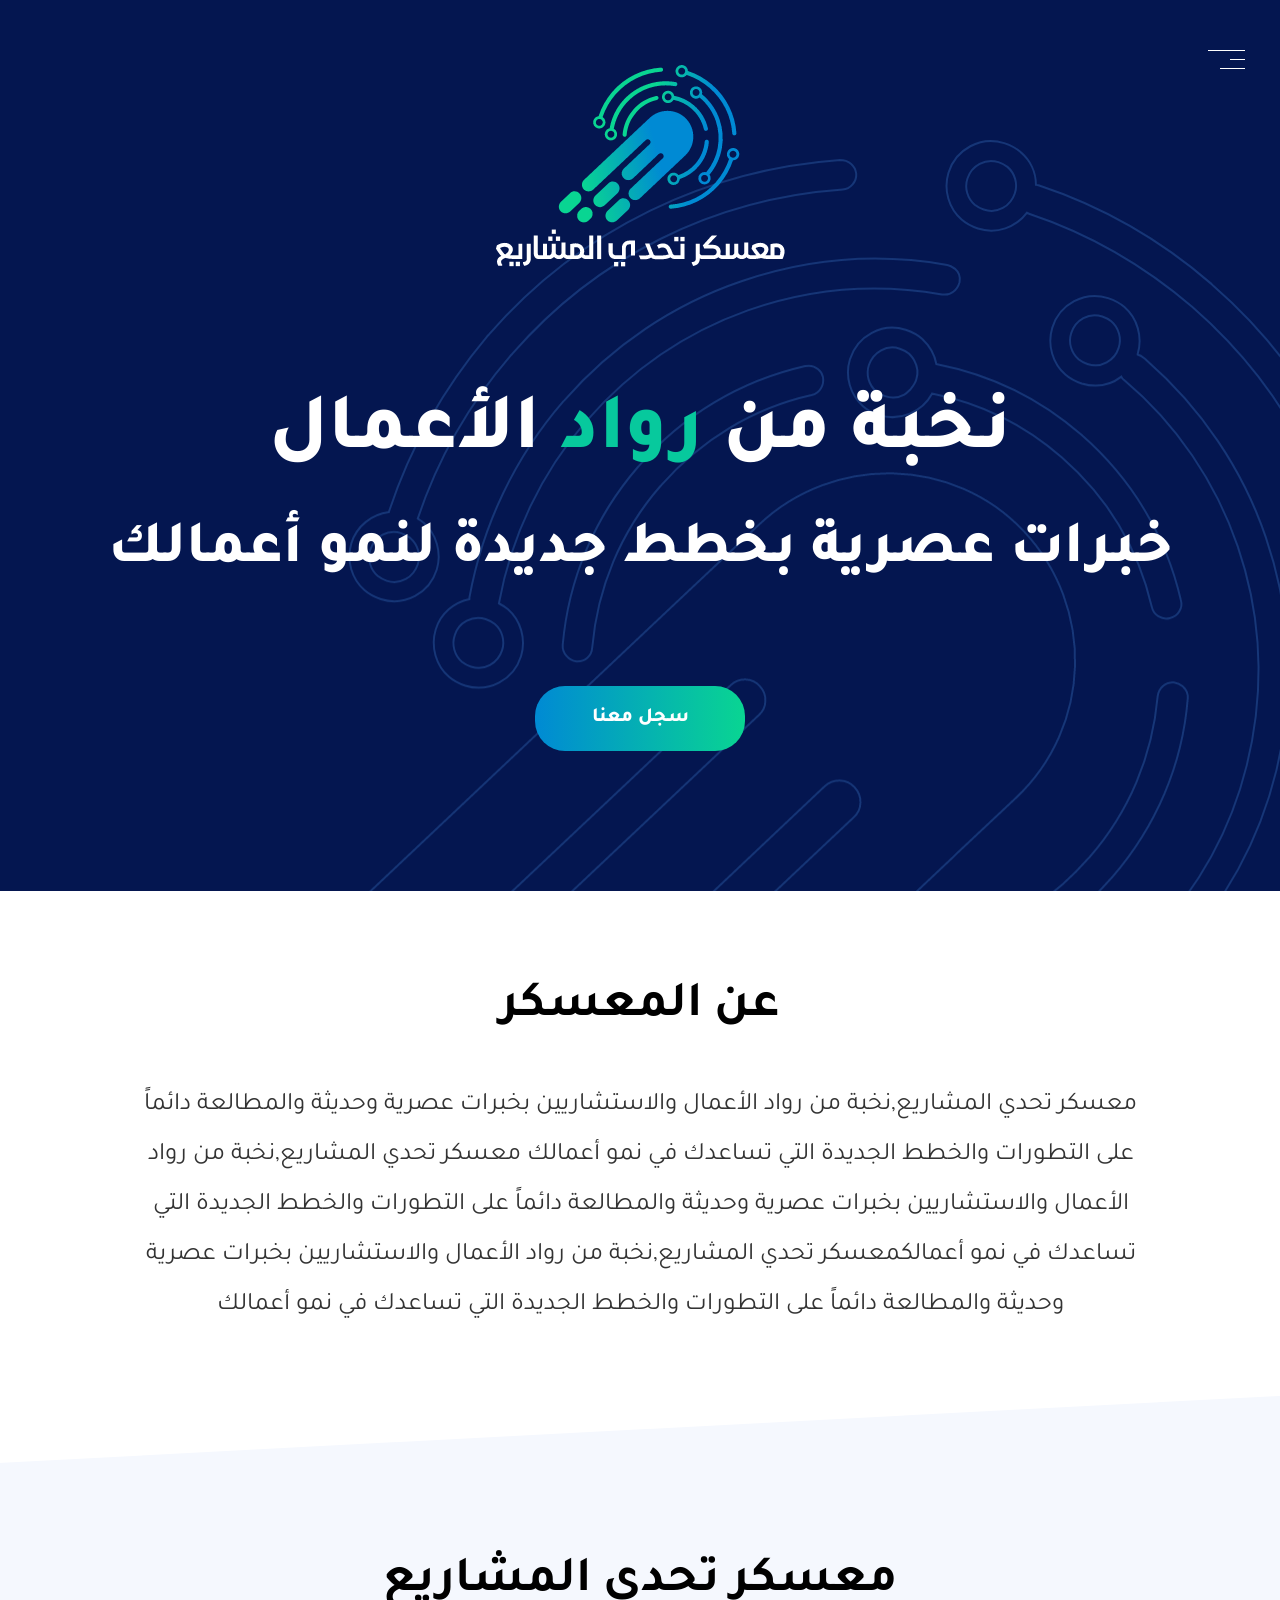
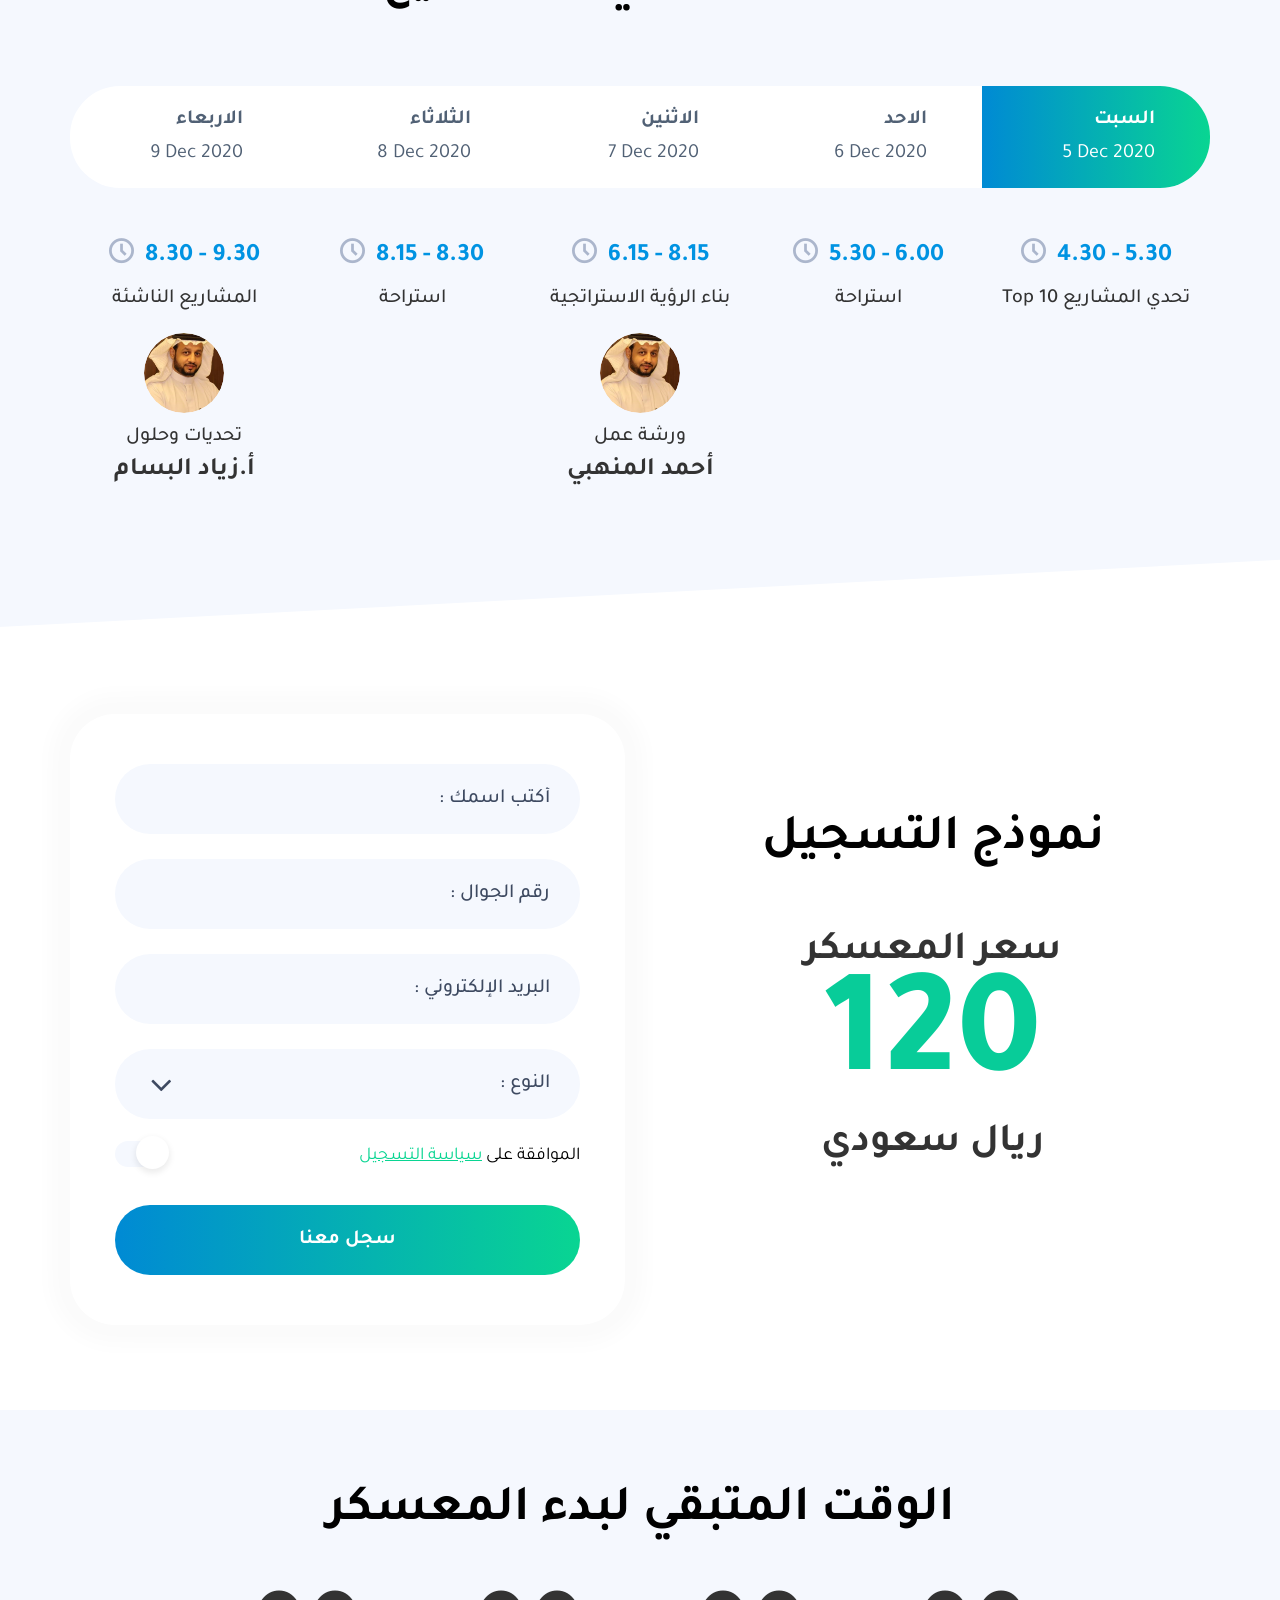
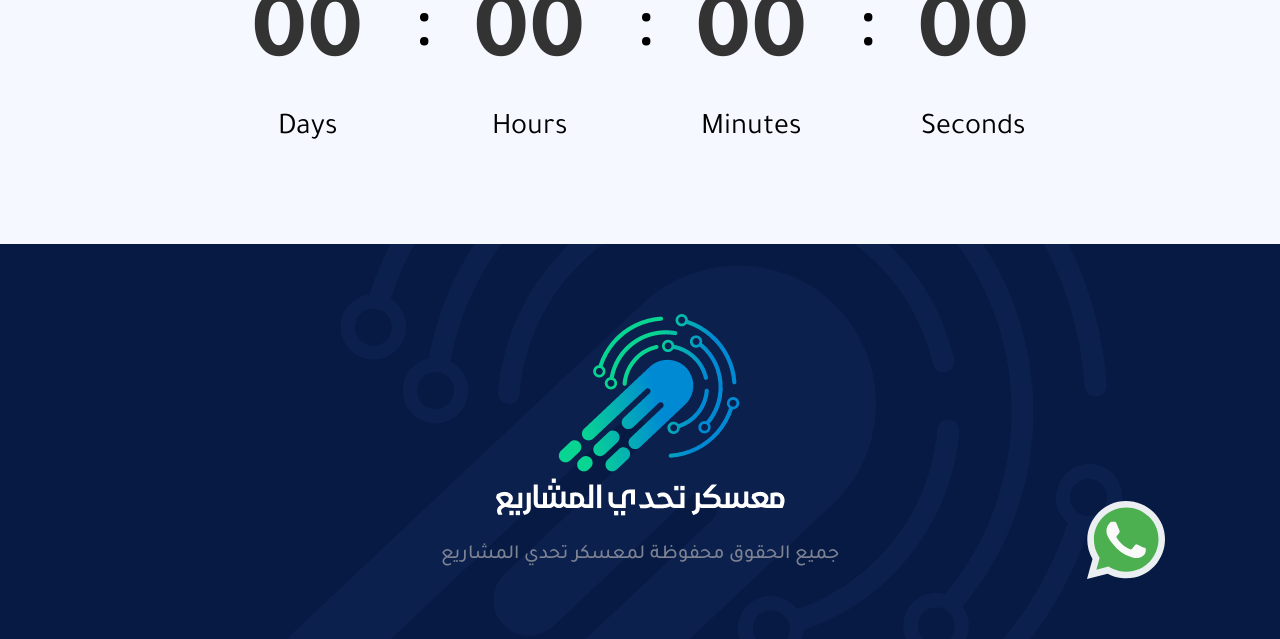
<file: index.html>
<!DOCTYPE html>
<html>
<head>
    
   <meta charset="UTF-8" />
    <!-- IE Compatibility Meta -->
   <meta http-equiv="X-UA-Compatible" content="IE=edge">
    <!-- First Mobile Meta  -->
   <meta name="viewport" content="width=device-width, initial-scale=1">
    
    <title></title>
    
    <link href="css/flaticon.css" rel='stylesheet' type='text/css'>
    
    <link href="css/font.css" rel='stylesheet' type='text/css'>

	<link rel="stylesheet" href="css/animate.css" />
    <link rel="stylesheet" href="css/bootstrap.css" />
    <link rel="stylesheet" href="css/bootstrap-rtl.css" />
    <link rel="stylesheet" href="css/font-awesome.min.css" />
    <link rel="stylesheet" href="css/style.css" />
    <link rel="stylesheet" href="css/responisve.css" />
        
          
   <!--[if lt IE 9]>
       <script src="js/html5shiv.min.js"></script>
       <script src="js/respond.min.js"></script>
   <![endif]-->
  
    
</head>
<body>

    <div class="splash">
    	<img src="images/logoBlack.png" />
    </div>
    
	<div class="menuMobile">
		
		<div class="BgClose"></div>
		<div class="menuContent">
			<div class="headMenu">
				<a href="#" data-scroll-nav="1" class="logoMenu"><img src="images/logoWhite.png" alt="" /></a>
				<i class="fa fa-close closeX"></i>
			</div>
			<ul class="menuRes">
				<li><a href="#" data-scroll-nav="1"><i class="flaticon-house"></i>الرئيسية</a></li>
				<li><a href="#" data-scroll-nav="2"><i class="flaticon-teamwork"></i>نبذة عنا</a></li>
				<li><a href="#" data-scroll-nav="3"><i class="flaticon-pencil"></i>التسجيل</a></li>
				<li><a href="profile.html"><i class="flaticon-settings"></i>حسابي</a></li>
				<li><a data-toggle="modal" data-target="#modalShare"><i class="flaticon-share"></i>شارك المعسكر</a></li>
			</ul>
			<div class="menuFooter">
				<a href="#"><img src="images/whatsapp.png" /></a>
			</div>
		</div>
	</div>
    
    <div class="header clearfix">
    	<span class="openMenu"><i></i></span>
    </div>
    
    <div class="transformPage">
	   
	    <div class="slide" data-scroll-index="1">
	    	<div class="bg"></div>
	    	<div class="container">
	    		<a href="#" class="logo"><img src="images/logoWhite.png" alt="" /></a>
	    		<h2 class="title wow fadeInDown">نخبة من <span>رواد</span> الأعمال</h2>
	    		<div class="desc wow fadeInUp">خبرات عصرية بخطط جديدة لنمو أعمالك</div>
	    		<a href="#" class="btnSing" data-scroll-nav="3">سجل معنا</a>
	    	</div>
	    </div>
	    
	    <div class="aboutUs" data-scroll-index="2">
	    	<div class="container">
	    		<h2 class="titleStyle">عن المعسكر</h2>
	    		<div class="desc wow rubberBand">
	    			معسكر تحدي المشاريع,نخبة من رواد الأعمال والاستشاريين بخبرات عصرية وحديثة والمطالعة دائماً على التطورات والخطط الجديدة التي تساعدك في نمو أعمالك معسكر تحدي المشاريع,نخبة من رواد الأعمال والاستشاريين بخبرات عصرية وحديثة والمطالعة دائماً على التطورات والخطط الجديدة التي تساعدك في نمو أعمالكمعسكر تحدي المشاريع,نخبة من رواد الأعمال والاستشاريين بخبرات عصرية وحديثة والمطالعة دائماً على التطورات والخطط الجديدة التي تساعدك في نمو أعمالك
	    		</div>
	    	</div>
	    </div>
	    
	    <div class="projects">
	    	<div class="container">
	    		<h2 class="titleStyle">معسكر تحدي المشاريع</h2>
	    		
	    		<ul class="tabsbtns wow swing clearfix" id="tabsProjects">
	    			<li id="tab1" class="active">
	    				<span>السبت</span>
	    				5 Dec 2020
	    			</li>
	    			<li id="tab2">
	    				<span>الاحد</span>
	    				6 Dec 2020
	    			</li>
	    			<li id="tab3">
	    				<span>الاثنين</span>
	    				7 Dec 2020
	    			</li>
	    			<li id="tab4">
	    				<span>الثلاثاء</span>
	    				8 Dec 2020
	    			</li>
	    			<li id="tab5">
	    				<span>الاربعاء</span>
	    				9 Dec 2020
	    			</li>
	    		</ul>
	    		
	    		<div class="tabsProjects">
	    			<div class="tab tab1">
	    				<div class="clearfix">
	    					<div class="timeContent">
	    						<span class="time"><i class="flaticon-clock"></i> 4.30 - 5.30</span>
	    						<div class="desc">تحدي المشاريع Top 10</div>
	    					</div>
	    					<div class="timeContent">
	    						<span class="time"><i class="flaticon-clock"></i> 5.30 - 6.00</span>
	    						<div class="desc">استراحة</div>
	    					</div>
	    					<div class="timeContent">
	    						<span class="time"><i class="flaticon-clock"></i> 6.15 - 8.15</span>
	    						<div class="desc">بناء الرؤية الاستراتجية</div>
	    						<div class="person">
	    							<img src="images/336386-٢٠٢٠٠٦١٠١٠١٣٣٨_IMG_0341.png" />
	    							<span class="job">ورشة عمل</span>
	    							<h2 class="name">أحمد المنهبي</h2>
	    						</div>
	    					</div>
	    					<div class="timeContent">
	    						<span class="time"><i class="flaticon-clock"></i> 8.15 - 8.30</span>
	    						<div class="desc">استراحة</div>
	    					</div>
	    					<div class="timeContent">
	    						<span class="time"><i class="flaticon-clock"></i> 8.30 - 9.30</span>
	    						<div class="desc">المشاريع الناشئة</div>
	    						<div class="person">
	    							<img src="images/336386-٢٠٢٠٠٦١٠١٠١٣٣٨_IMG_0341.png" />
	    							<span class="job">تحديات وحلول</span>
	    							<h2 class="name">أ.زياد البسام</h2>
	    						</div>
	    					</div>
	    				</div>
	    		
	    			</div>
	    			<div class="tab tab2">
	    				<div class="clearfix">
	    					<div class="timeContent">
	    						<span class="time"><i class="flaticon-clock"></i> 4.30 - 5.30</span>
	    						<div class="desc">تحدي المشاريع Top 10</div>
	    					</div>
	    					<div class="timeContent">
	    						<span class="time"><i class="flaticon-clock"></i> 5.30 - 6.00</span>
	    						<div class="desc">استراحة</div>
	    					</div>
	    					<div class="timeContent">
	    						<span class="time"><i class="flaticon-clock"></i> 6.15 - 8.15</span>
	    						<div class="desc">بناء الرؤية الاستراتجية</div>
	    						<div class="person">
	    							<img src="images/336386-٢٠٢٠٠٦١٠١٠١٣٣٨_IMG_0341.png" />
	    							<span class="job">ورشة عمل</span>
	    							<h2 class="name">أحمد المنهبي</h2>
	    						</div>
	    					</div>
	    					<div class="timeContent">
	    						<span class="time"><i class="flaticon-clock"></i> 8.15 - 8.30</span>
	    						<div class="desc">استراحة</div>
	    					</div>
	    					<div class="timeContent">
	    						<span class="time"><i class="flaticon-clock"></i> 8.30 - 9.30</span>
	    						<div class="desc">المشاريع الناشئة</div>
	    						<div class="person">
	    							<img src="images/336386-٢٠٢٠٠٦١٠١٠١٣٣٨_IMG_0341.png" />
	    							<span class="job">تحديات وحلول</span>
	    							<h2 class="name">أ.زياد البسام</h2>
	    						</div>
	    					</div>
	    				</div>
	    		
	    			</div>
	    			<div class="tab tab3">
	    				Empty
	    			</div>
	    			<div class="tab tab4">
	    				Empty
	    			</div>
	    			<div class="tab tab5">
	    				Empty
	    			</div>
	    		</div>
	    		
	    	</div>
	    </div>
    
    	<div class="singForm" data-scroll-index="3">
    		<div class="container">
	    		<div class="row">
	    			<div class="col-md-6">
	    				<div class="details">
	    					<h2 class="titleStyle">نموذج التسجيل</h2>
	    					<span class="text">سعر المعسكر</span>
	    					<span class="price" data-from="1" data-to="399" data-speed="2000" data-refresh-interval="50">399</span>
	    					<span class="text text2">ريال سعودي</span>
	    				</div>
	    			</div>
	    			<div class="col-md-6">
	    				<form class="formStyle">
	    					<input type="text" placeholder="أكتب اسمك :" />
	    					<input type="text" placeholder="رقم الجوال :" />
	    					<input type="text" placeholder="البريد الإلكتروني :" />
	    					
							<div class="selectStyle" id="select1">
								<input type="hidden" />
								<h2 defval="النوع :" class="textSelect">النوع :</h2>
								<div class="listSelect">
									<ul class="">
										<li val="ذكر" class="">ذكر</li>
										<li val="أنثي" class="">أنثي</li>
									</ul>
								</div>
							</div>
							<div class="checkDiv">
								<span class="text">
									الموافقة على <a href="#" data-toggle="modal" data-target="#modalSing">سياسة التسجيل</a>
								</span>
								<label class="switch">
								  <input type="checkbox">
								  <span class="sliderSwitch round"></span>
								</label>
							</div>
	    					<button>سجل معنا</button>
	    				</form>
	    			</div>
	    		</div>
    		</div>
    	</div>
    
	    <div class="countDiv">
	    	<div class="container">
		    	<h2 class="titleStyle">الوقت المتبقي لبدء المعسكر</h2>
		        <div data-countdown="2020/12/01" class="count wow zoomInDown clearfix"></div>
	        </div>
	    </div>
	    
	    <footer class="footer">
	    	<div class="bg"></div>
	    	<div class="container">
	    		<a href="#" class="logo"><img src="images/logoWhite.png" /></a>
	    		<p class="copyrights">جميع الحقوق محفوظة لمعسكر تحدي المشاريع</p>
	    	</div>
	    	<a href="#" class="whatsApp wow fadeInRight"><img src="images/whatsapp.png" /></a>
	    </footer>
	    
	    
    </div>
    
    
    
    <div id="modalSing" class="modalSing modal fade" role="dialog">
          <div class="modal-dialog">
                        
            <div class="modal-content">
    
                <div class="modal-body">
    
                    <button type="button" class="close closeX" data-dismiss="modal">&times;</button>
                    <h2 class="title">سياسة التسجيل</h2>
                    <div class="desc">
						معسكر تحدي المشاريع,نخبة من رواد الأعمال والاستشاريين بخبرات عصرية وحديثة والمطالعة دائماً على التطورات والخطط الجديدة التي تساعدك في نمو أعمالك معسكر تحدي المشاريع,نخبة من رواد الأعمال والاستشاريين بخبرات عصرية وحديثة والمطالعة دائماً على التطورات والخطط الجديدة التي تساعدك في نمو أعمالكمعسكر تحدي المشاريع,نخبة من رواد الأعمال والاستشاريين بخبرات عصرية وحديثة والمطالعة دائماً على التطورات والخطط الجديدة التي تساعدك في نمو أعمالك
                   		<br>
                   		معسكر تحدي المشاريع,نخبة من رواد الأعمال والاستشاريين بخبرات عصرية وحديثة والمطالعة دائماً على التطورات والخطط الجديدة التي تساعدك في نمو أعمالك معسكر تحدي المشاريع,نخبة من رواد الأعمال والاستشاريين بخبرات عصرية وحديثة والمطالعة دائماً على التطورات والخطط الجديدة التي تساعدك في نمو أعمالكمعسكر تحدي المشاريع,نخبة من رواد الأعمال والاستشاريين بخبرات عصرية وحديثة والمطالعة دائماً على التطورات والخطط الجديدة التي تساعدك في نمو أعمالك
                    </div>
                    <a href="#" class="btnModal" data-dismiss="modal">سجل معنا</a>
                </div>
            </div>
        </div>
    </div>
    

    <div id="modalShare" class="modalShare modal fade order-box" role="dialog">
          <div class="modal-dialog">
                        
            <div class="modal-content">
    
                <div class="modal-body">
    
                    <button type="button" class="close" data-dismiss="modal">&times;</button>
                    <h2 class="title">شارك المعسكر :</h2>
                    <ul class="options">
                    	<li><a href="#"><i class="fa fa-facebook"></i> Facebook</a></li>
                    	<li><a href="#"><i class="fa fa-twitter"></i> Twitter</a></li>
                    	<li><a href="#"><i class="fa fa-google-plus"></i> Twitter</a></li>
                    	<li><a href="#"><i class="fa fa-whatsapp"></i> WhatsApp</a></li>
                    	<li><a href="#"><i class="fa fa-envelope"></i> E-mail</a></li>
                    </ul>
                </div>
            </div>
        </div>
    </div>

    
     
     
     
     
    
    <script src="js/jquery-1.11.2.min.js"></script>
    <script src="js/bootstrap.min.js"></script>
    <script src="js/jquery.countdown.min.js"></script>
    <script src="js/wow.min.js"></script>
    <script src="js/jquery.inview.min.js"></script>
    <script src="js/jquery.countTo.js"></script>
    <script src="js/scrollIt.min.js"></script>
    <script src="js/custom.js"></script>
    
</body>

</html>
</file>
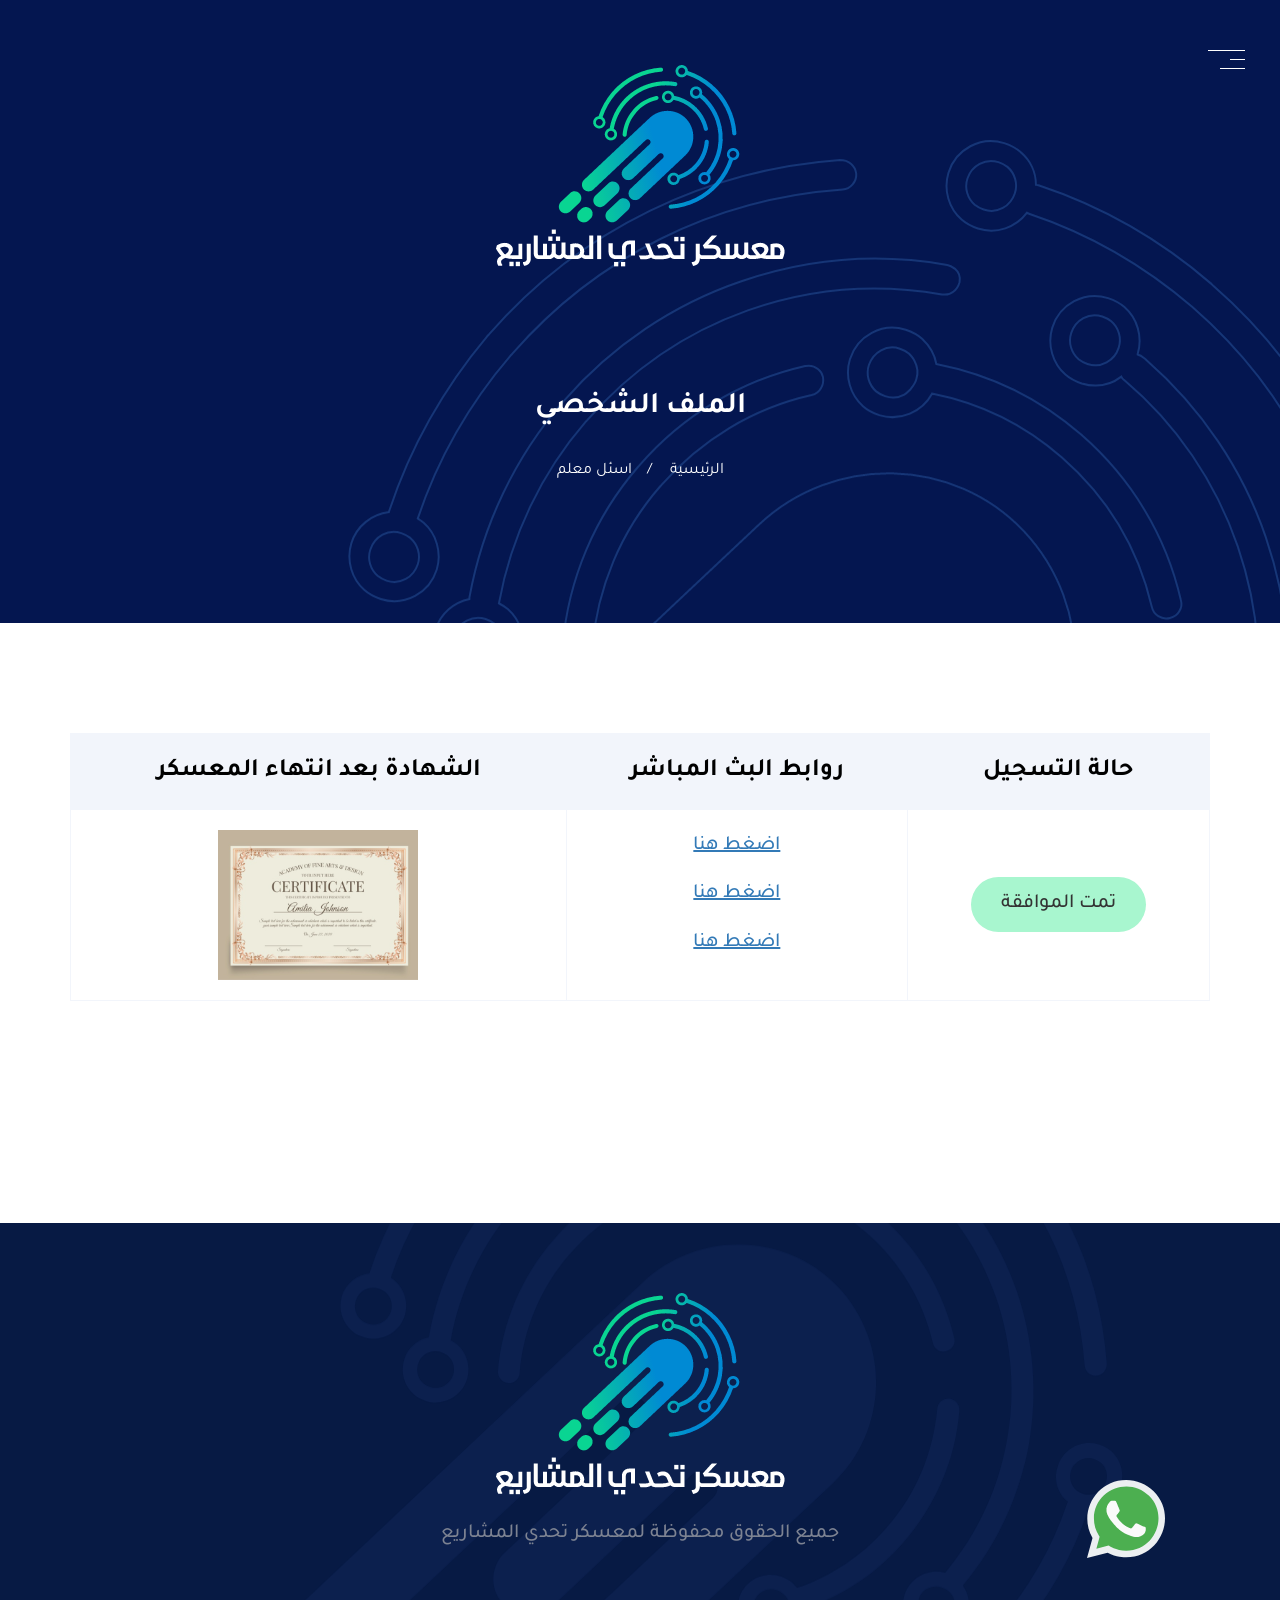
<file: profile.html>
<!DOCTYPE html>
<html>
<head>
    
   <meta charset="UTF-8" />
    <!-- IE Compatibility Meta -->
   <meta http-equiv="X-UA-Compatible" content="IE=edge">
    <!-- First Mobile Meta  -->
   <meta name="viewport" content="width=device-width, initial-scale=1">
    
    <title></title>
    
    <link href="css/flaticon.css" rel='stylesheet' type='text/css'>
    
    <link href="css/font.css" rel='stylesheet' type='text/css'>

	<link rel="stylesheet" href="css/animate.css" />
    <link rel="stylesheet" href="css/bootstrap.css" />
    <link rel="stylesheet" href="css/bootstrap-rtl.css" />
    <link rel="stylesheet" href="css/font-awesome.min.css" />
    <link rel="stylesheet" href="css/style.css" />
    <link rel="stylesheet" href="css/responisve.css" />
        
          
   <!--[if lt IE 9]>
       <script src="js/html5shiv.min.js"></script>
       <script src="js/respond.min.js"></script>
   <![endif]-->
  
    
</head>
<body>

    <div class="splash">
    	<img src="images/logoBlack.png" />
    </div>
    
	<div class="menuMobile">
		
		<div class="BgClose"></div>
		<div class="menuContent">
			<div class="headMenu">
				<h2 class="user"><i class="flaticon-profile"></i> مرحباً محمد </h2>
				<i class="fa fa-close closeX"></i>
			</div>
			<ul class="menuRes">
				<li><a href="index.html"><i class="flaticon-house"></i>الرئيسية</a></li>
				<li><a href="index.html"><i class="flaticon-teamwork"></i>نبذة عنا</a></li>
				<li><a href="index.html"><i class="flaticon-pencil"></i>التسجيل</a></li>
				<li><a href="profile.html"><i class="flaticon-settings"></i>حسابي</a></li>
				<li><a data-toggle="modal" data-target="#modalShare"><i class="flaticon-share"></i>شارك المعسكر</a></li>
			</ul>
			<div class="menuFooter">
				<a href="#"><img src="images/whatsapp.png" /></a>
			</div>
		</div>
	</div>
    
    <div class="header clearfix">
    	<span class="openMenu"><i></i></span>
    </div>
    
    <div class="transformPage">
	   
	    <div class="breadCrumb">
	    	<div class="bg"></div>
	    	<div class="container">
	    		<a href="index.html" class="logo"><img src="images/logoWhite.png" alt="" /></a>
	    		<h2 class="title">الملف الشخصي</h2>
	            <ul class="list-unstyled">
	                <li><a href="index.html">الرئيسية</a></li>
	                <li>اسئل معلم</li>
	            </ul>
	    	</div>
	    </div>
	    
	    <div class="profile">
	    	<div class="container">
	    		<div class="scroll">
	    			<table>
	    			<thead>
		    			<tr class="headTable">
		    				<th>حالة التسجيل</th>
		    				<th>روابط البث المباشر</th>
		    				<th>الشهادة بعد انتهاء المعسكر</th>
		    			</tr>
	    			</thead>
	    			<tbody>
		    			<td>
		    				<span class="state green">تمت الموافقة</span>
		    			</td>
		    			<td>
		    				<a href="#">اضغط هنا</a><br>
		    				<a href="#">اضغط هنا</a><br>
		    				<a href="#">اضغط هنا</a>
		    			</td>
		    			<td>
		    				<img src="images/white-elegant-certificate-template_23-2148402830.png" />
		    			</td>
	    			</tbody>
	    		</table>
	    		</div>
	    	
	    	</div>
	    </div>
	    
	    
	    
	    <footer class="footer">
	    	<div class="bg"></div>
	    	<div class="container">
	    		<a href="index.html" class="logo"><img src="images/logoWhite.png" /></a>
	    		<p class="copyrights">جميع الحقوق محفوظة لمعسكر تحدي المشاريع</p>
	    	</div>
	    	<a href="#" class="whatsApp wow fadeInRight"><img src="images/whatsapp.png" /></a>
	    </footer>
	    
	    
    </div>
    
    
    <div id="modalShare" class="modalShare modal fade order-box" role="dialog">
          <div class="modal-dialog">
                        
            <div class="modal-content">
    
                <div class="modal-body">
    
                    <button type="button" class="close" data-dismiss="modal">&times;</button>
                    <h2 class="title">شارك المعسكر :</h2>
                    <ul class="options">
                    	<li><a href="#"><i class="fa fa-facebook"></i> Facebook</a></li>
                    	<li><a href="#"><i class="fa fa-twitter"></i> Twitter</a></li>
                    	<li><a href="#"><i class="fa fa-google-plus"></i> Twitter</a></li>
                    	<li><a href="#"><i class="fa fa-whatsapp"></i> WhatsApp</a></li>
                    	<li><a href="#"><i class="fa fa-envelope"></i> E-mail</a></li>
                    </ul>
                </div>
            </div>
        </div>
    </div>

    
     
     
     
     
    
    <script src="js/jquery-1.11.2.min.js"></script>
    <script src="js/bootstrap.min.js"></script>
    <script src="js/jquery.countdown.min.js"></script>
    <script src="js/wow.min.js"></script>
    <script src="js/jquery.inview.min.js"></script>
    <script src="js/jquery.countTo.js"></script>
    <script src="js/scrollIt.min.js"></script>
    <script src="js/custom.js"></script>
    
</body>

</html>
</file>
<file: css/flaticon.css>
/*
  	Flaticon icon font: Flaticon
  	Creation date: 15/08/2018 14:47
  	*/

@font-face {
  font-family: "Flaticon";
  src: url("../fonts/Flaticon.eot");
  src: url("../fonts/Flaticon.eot?#iefix") format("embedded-opentype"),
       url("../fonts/Flaticon.woff") format("woff"),
       url("../fonts/Flaticon.ttf") format("truetype"),
       url("../fonts/Flaticon.svg#Flaticon") format("svg");
  font-weight: normal;
  font-style: normal;
}

@media screen and (-webkit-min-device-pixel-ratio:0) {
  @font-face {
    font-family: "Flaticon";
    src: url("../fonts/Flaticon.svg#Flaticon") format("svg");
  }
}

[class^="flaticon-"]:before, [class*=" flaticon-"]:before,
[class^="flaticon-"]:after, [class*=" flaticon-"]:after {   
  font-family: Flaticon;
font-style: normal;
}


.flaticon-house:before { content: "\f100"; }
.flaticon-pencil:before { content: "\f101"; }
.flaticon-settings:before { content: "\f102"; }
.flaticon-teamwork:before { content: "\f103"; }
.flaticon-clock:before { content: "\f104"; }
.flaticon-left-arrow:before { content: "\f105"; }
.flaticon-profile:before { content: "\f106"; }
.flaticon-share:before { content: "\f107"; }
</file>
<file: css/font.css>
/*
= = = = = = = = = = = = = = = = = = = = = = = = = = = = = = = = =  
=     00   00 00 00   00 00 00   00 00 00   00 00 00   00 00    =
=     00   00    00        00    00    00   00    00   00       =
=     00   00    00      00      00    00   00    00   00       =
=     00   00    00    00        00    00   00    00   00       =
=  00 00   00 00 00   00 00 00   00 00 00   00 00 00   00       =
= = = = = = = = = = = = = = = = = = = = = = = = = = = = = = = = =
*/
@font-face {
    font-family: "Tajawal-Regular";
    src:url('../fonts/Tajawal-Regular.ttf') format('truetype');
    font-weight: normal;
    font-style: normal;
}


@font-face {
    font-family: "Tajawal-Medium";
    src: url('../fonts/Tajawal-Medium.ttf') format('truetype');
    font-weight: normal;
    font-style: normal;
}

@font-face {
    font-family: "Tajawal-Bold";
    src: url('../fonts/Tajawal-Bold.ttf') format('truetype');
    font-weight: normal;
    font-style: normal;
}

@font-face {
    font-family: "Tajawal-ExtraBold";
    src: url('../fonts/Tajawal-ExtraBold.ttf') format('truetype');
    font-weight: normal;
    font-style: normal;
}
</file>
<file: css/style.css>
/* ------------------------------------------ */
/*         General & Basic Styles
/* ------------------------------------------ */

body,html
{
	height:100%
}

body
{
	font-family: "Tajawal-Regular";
	overflow-x: hidden
}

.overflowH
{
	overflow:hidden
}

h1,h2,h3,h4,h5,h6
{
	margin-top:0;
	margin-bottom:0
}

ul
{
	margin-bottom:0;
	padding-right:0;
	list-style:none;
    -webkit-appearance:none;
    -moz-appearance:none;
    appearance:none;
}

p
{
	margin-bottom:0
}

a
{
	text-decoration:none!important;
	outline:none;
	-webkit-transition:all 0.3s;
	-moz-transition:all 0.3s;
	-o-transition:all 0.3s;
	transition:all 0.3s;
}

a:hover, a:active, a:focus {
    outline: 0;
}

.center-block
{
	float:none
}

.background-cover
{
	-webkit-background-size:cover!important;
	-moz-background-size:cover!important;
	-o-background-size:cover!important;
	background-size:cover!important;
}

input,
textarea,
button,
select
{
	outline:none;
}

input[type="number"]::-webkit-outer-spin-button,
input[type="number"]::-webkit-inner-spin-button {
  -webkit-appearance: none;
  margin: 0;
}
input[type="number"] {
  -moz-appearance: textfield;
}


.Owl
{
    direction:ltr;
}

.splash
{
	position:fixed;
	width:100%;
	height:100%;
	background-color:#fff;
	text-align:center;
	padding:0 20px;
	z-index: 99999
}

.splash img
{
	display:inline-block;
	margin-top:33vh;
	max-width:100%;
}

.titleStyle
{
	font-size:50px;
	font-family: "Tajawal-Bold";
	color:#000;
	text-align:center
}

/* ------------------------------------------ */
/*         Header
/* ------------------------------------------ */

.header
{
	padding:50px 35px;
	z-index:999;
	position: fixed;
	top:0;
	right:0;
	text-align:center;
	-webkit-transition:all 0.3s;
	-moz-transition:all 0.3s;
	-o-transition:all 0.3s;
	transition:all 0.3s;
}


.header.transform
{
    -webkit-transform: translateX(-360px);
    transform: translateX(-360px);
}


.header.headerFixed
{
	padding:0;
	background-color:#fff;
	box-shadow: 0px 0 6px 3px rgba(0, 0, 0, 0.08);
}

.header.headerFixed .openMenu
{
	padding: 20px 20px;
}

.header.headerFixed .openMenu i
{
	border-color:#000
}

.header.headerFixed .openMenu i:after,
.header.headerFixed .openMenu i:before
{
	background-color:#000	
}

.header .openMenu
{
	display:block;
	cursor: pointer
}

.header .openMenu i
{
	width:37px;
	height:19px;
	position: relative;
	border-top:1px solid #fff;
	cursor: pointer;
	display:block
}

.header .openMenu i:after
{
	content:"";
	position: absolute;
	right:0;
	top:8px;
	width:15px;
	height:1px;
	background-color:#fff
}

.header .openMenu i:before
{
	content:"";
	position: absolute;
	right:0;
	bottom:0;
	width:25px;
	height:1px;
	background-color:#fff;
}


.transformPage
{
	overflow:hidden;
	-webkit-transition:all 0.3s;
	-moz-transition:all 0.3s;
	-o-transition:all 0.3s;
	transition:all 0.3s;
}

.transformPage.active
{
    -webkit-transform: translateX(-360px);
    transform: translateX(-360px);
}


.menuMobile
{
	position:fixed;
	width:100%;
	height:100%;
	z-index:99999;
	left:0;
	top:0;
	display:none
}

.menuMobile .BgClose
{
	background-color:rgba(0,0,0,0.4);
	position:absolute;
	left:0;
	top:0;
	width:100%;
	height:100%;
	z-index:99;
	cursor:pointer
}

.menuMobile .menuContent
{
	width:360px;
	max-width:100%;
	background-color:#0D183B;
	position:absolute;
	top:0;
	height:100%;
    overflow: auto;
	z-index:100;
	right:-360px;
	-webkit-transition:all 0.3s;
	-moz-transition:all 0.3s;
	-o-transition:all 0.3s;
	transition:all 0.3s;
}

.menuMobile .menuContent.active
{
	right:0
}

.menuMobile .headMenu
{
	padding:30px 35px 40px;
}

.menuMobile .headMenu .user
{
	font-size:25px;
	padding-right:80px;
	position: relative;
	color:#fff;
	padding-top:15px;
}

.menuMobile .headMenu .user i
{
	width:60px;
	height:60px;
	border-radius:50%;
	background-color:#09D592;
	font-size:35px;
	color:#fff;
	text-align:center;
	line-height:60px;
	position: absolute;
	right:0;
	top:0;
}

.menuMobile .menuContent .closeX
{
	position: absolute;
	top:20px;
	left:20px;
	font-size:20px;
	color:#07C99D;
	width:30px;
	height:30px;
	border-radius:50%;
	text-align:center;
	line-height:25px;
	padding:0;
	opacity:1;
	cursor:pointer;
	text-transform:uppercase;
	font-style: normal
}

.menuMobile .menuContent .closeX i
{
	font-size:20px;
	float:left;
}

.menuMobile .menuContent .closeX:hover
{
	opacity: 1
}

.menuMobile .menuContent .logoMenu
{
	display:block;
	margin:0 auto;
	width:150px;
}

.menuMobile .menuContent .logoMenu img
{
	max-width:100%
}

.menuMobile .menuContent .menuRes li a
{
	color:#fff;
	height:65px;
	display:block;
	font-size:20px;
	padding:0 40px 0 20px;
	line-height:60px;
	font-family: "Tajawal-Bold";
	cursor: pointer
}

.menuMobile .menuContent .menuRes
{
	margin-bottom:30px
}

.menuMobile .menuContent .menuRes li a i
{
	width:30px;
	float:right;
	margin-left:15px;
	text-align:center;
	color:#fff;
	font-size:25px;
	-webkit-transition: all 0.3s;
    -moz-transition: all 0.3s;
    -o-transition: all 0.3s;
    transition: all 0.3s;
}

.menuMobile .menuContent .menuFooter
{
	text-align:center;
	padding-bottom:30px;
	text-align:right;
	padding:0 40px;
}

.menuMobile .menuContent .menuFooter a
{
	display:inline-block;
	width:62px;
}

.menuMobile .menuContent .menuFooter a img
{
	max-width:100%;
}

/* ------------------------------------------ */
/*         Slide
/* ------------------------------------------ */

.slide
{
	background-color:#041650;
	padding:65px 0 140px;
	text-align:center;
	overflow:hidden;
	position: relative;
	z-index:1
}

.slide .bg
{
	position:absolute;
    bottom: -140px;
    right: -130px;
    z-index: -1;
    width:100%;
    height:100%;
    background:url(../images/bgSlide.png) top right no-repeat 
}


.slide .logo
{
	display:inline-block;
	margin-bottom:125px;
}

.slide .logo img
{
	max-width:100%
}

.slide .title
{
	font-size:80px;
	margin-bottom:30px;
	color:#fff;
	font-family: "Tajawal-ExtraBold";
}

.slide .title span
{
	color:#07C99D
}

.slide .desc
{
	font-size:60px;
	font-family: "Tajawal-ExtraBold";
	margin-bottom:90px;
	color:#fff;
}

.slide .btnSing
{
	width:210px;
	height:65px;
	border-radius:30px;
	text-align:center;
	line-height:65px;
	font-size:20px;
	font-family: "Tajawal-ExtraBold";
	display:block;
	color:#fff;
	margin:0 auto;
	/* Permalink - use to edit and share this gradient: https://colorzilla.com/gradient-editor/#008ad4+0,09d592+100 */
	background: rgb(0,138,212); /* Old browsers */
	background: -moz-linear-gradient(left,  rgba(0,138,212,1) 0%, rgba(9,213,146,1) 100%); /* FF3.6-15 */
	background: -webkit-linear-gradient(left,  rgba(0,138,212,1) 0%,rgba(9,213,146,1) 100%); /* Chrome10-25,Safari5.1-6 */
	background: linear-gradient(to right,  rgba(0,138,212,1) 0%,rgba(9,213,146,1) 100%); /* W3C, IE10+, FF16+, Chrome26+, Opera12+, Safari7+ */
	filter: progid:DXImageTransform.Microsoft.gradient( startColorstr='#008ad4', endColorstr='#09d592',GradientType=1 ); /* IE6-9 */

}

/* ------------------------------------------ */
/*         about Us
/* ------------------------------------------ */

.aboutUs
{
	padding:90px 0 100px;
	text-align:center;
}

.aboutUs .titleStyle
{
	margin-bottom:45px;
}

.aboutUs .desc
{
	line-height:50px;
	font-size:25px;
	max-width:1031px;
	margin:0 auto;
}

/* ------------------------------------------ */
/*         projects
/* ------------------------------------------ */

.projects
{
	padding:125px 0 110px;
	position: relative;
	z-index:1;
	min-height:700px;
}

.projects:before
{
    content: "";
    position: absolute;
    right: -34px;
    top: 0;
    width: 110%;
    height: 100%;
    background-color: #F5F8FE;
    transform: rotate(-183deg);
    -webkit-transform: rotate(-183deg);
    -moz-transform: rotate(-183deg);
    -o-transform: rotate(-183deg);
    -ms-transform: rotate(-183deg);
    z-index: -1;
}

.projects .titleStyle
{
	margin-bottom:75px;
}

.projects .tabsbtns
{
	margin-bottom:45px;
	overflow:hidden;
	border-radius:50px;
	background-color:#fff;
}

.projects .tabsbtns li
{
	float:right;
	cursor: pointer;
	color:#516175;
	font-size:20px;
	padding:20px 0;
	width: 20%;
	padding-right:55px;
	position: relative;
	z-index:1;
	direction: ltr
}

.projects .tabsbtns li span
{
	font-size:20px;
	font-family: "Tajawal-Bold";
	display:block;
	margin-bottom:5px;
}

.projects .tabsbtns li:before
{
	content:"";
	position:absolute;
	right:0;
	top:0;
	width:100%;
	height:100%;
	/* Permalink - use to edit and share this gradient: https://colorzilla.com/gradient-editor/#008ad4+0,09d592+100 */
	background: rgb(0,138,212); /* Old browsers */
	background: -moz-linear-gradient(left,  rgba(0,138,212,1) 0%, rgba(9,213,146,1) 100%); /* FF3.6-15 */
	background: -webkit-linear-gradient(left,  rgba(0,138,212,1) 0%,rgba(9,213,146,1) 100%); /* Chrome10-25,Safari5.1-6 */
	background: linear-gradient(to right,  rgba(0,138,212,1) 0%,rgba(9,213,146,1) 100%); /* W3C, IE10+, FF16+, Chrome26+, Opera12+, Safari7+ */
	filter: progid:DXImageTransform.Microsoft.gradient( startColorstr='#008ad4', endColorstr='#09d592',GradientType=1 ); /* IE6-9 */
	opacity: 0;
	z-index:-1;
	-webkit-transition:all 0.3s;
	-moz-transition:all 0.3s;
	-o-transition:all 0.3s;
	transition:all 0.3s;
}

.projects .tabsbtns li.active:before,
.projects .tabsbtns li:hover:before
{
	opacity: 1
}

.projects .tabsbtns li.active,
.projects .tabsbtns li:hover
{
	color:#fff;
}

.projects .tabsProjects .tab:not(:first-of-type)
{
	display:none;
}

.projects .tabsProjects .timeContent
{
	text-align:center;
	float:right;
	width:20%
}

.projects .tabsProjects .timeContent .time
{
	color:#0093E2;
	font-size:25px;
	font-family: "Tajawal-Bold";
	margin-bottom:10px;
	display:inline-block
}

.projects .tabsProjects .timeContent .time i
{
	color:#ABB6CC;
	margin-right:5px;
}

.projects .tabsProjects .timeContent .desc
{
	font-size:20px;
	font-family: "Tajawal-Medium";
}

.projects .tabsProjects .timeContent .person
{
	margin-top:20px;
}

.projects .tabsProjects .timeContent .person img
{
	width:80px;
	height:80px;
	border-radius:50%;
	margin-bottom:10px;
	display:inline-block
}

.projects .tabsProjects .timeContent .person .job
{
	font-size:20px;
	font-family: "Tajawal-Medium";
	margin-bottom:5px;
	display:block
}

.projects .tabsProjects .timeContent .person .name
{
	font-size:25px;
	font-family: "Tajawal-Bold";
}

/* ------------------------------------------ */
/*         Sing Form
/* ------------------------------------------ */

.singForm
{
	padding:120px 0 85px
}

.singForm .details
{
	padding-top:100px;
	text-align:center
}

.singForm .details .titleStyle
{
	margin-bottom:55px;
}

.singForm .details .text
{
	font-size:40px;
	font-family: "Tajawal-Bold";
	display:block;
    margin-bottom: -40px;
    position: relative;
    z-index:1
}

.singForm .details .price
{
	font-size:150px;
	color:#08CC99;
	font-family: "Tajawal-ExtraBold";
    margin-bottom: -40px;
    display:block
}

.singForm .details .text.text2
{
	margin-bottom:50px;
}

.singForm .formStyle
{
	border-radius:45px;
	padding:50px 45px;
	box-shadow: 0px 0 20px 20px rgba(0, 0, 0, 0.02);
}

.singForm .formStyle input,
.selectStyle .textSelect
{
	width:100%;
	height:70px;
	border-radius: 35px;
	padding:0 30px;
	font-size:20px;
	border:none;
	background-color:#F5F8FE;
	margin-bottom:25px;
	font-family: "Tajawal-Medium";
}

.singForm .formStyle input::input-placeholder{ /* Chrome/Opera/Safari */
  color: #3E4A61;
}
.singForm .formStyle input::-webkit-input-placeholder{ /* Chrome/Opera/Safari */
  color: #3E4A61;
}
.singForm .formStyle input::-moz-placeholder { /* Firefox 19+ */
  color: #3E4A61;
}

.singForm .formStyle input:-ms-input-placeholder{ /* IE 10+ */
  color: #3E4A61;
}

.singForm .formStyle button
{
	width:100%;
	height:70px;
	border-radius: 35px;
	text-align:center;
	color:#fff;
	font-family: "Tajawal-Bold";
	background: rgb(0,138,212); /* Old browsers */
	background: -moz-linear-gradient(left,  rgba(0,138,212,1) 0%, rgba(9,213,146,1) 100%); /* FF3.6-15 */
	background: -webkit-linear-gradient(left,  rgba(0,138,212,1) 0%,rgba(9,213,146,1) 100%); /* Chrome10-25,Safari5.1-6 */
	background: linear-gradient(to right,  rgba(0,138,212,1) 0%,rgba(9,213,146,1) 100%); /* W3C, IE10+, FF16+, Chrome26+, Opera12+, Safari7+ */
	filter: progid:DXImageTransform.Microsoft.gradient( startColorstr='#008ad4', endColorstr='#09d592',GradientType=1 ); /* IE6-9 */
	border:none;
	font-size:20px;
}

.selectStyle .textSelect
{
	line-height:70px;
	color:#3E4A61
}

.selectStyle
{
	position:relative;
	cursor: pointer; 
}

.selectStyle:before
{
    content: "\f107";
    font: normal normal normal 14px/1 FontAwesome;
    position: absolute;
    top: 18px;
    left: 35px;
    font-size: 35px;
    color: #3E4A61;
    z-index: 1;
}

.selectStyle  .listSelect
{
	position: absolute;
	left:0;
	top:calc(100% + 15px);
	background-color:#fff;
	padding:30px 20px;
	border-radius:10px;
	z-index:9;
	display:none;
	width:200px;
	box-shadow: 0px 0 10px 5px rgba(0, 0, 0, 0.08);
}

.selectStyle  .listSelect li
{
	padding-right:35px;
	position: relative;
	font-size:14px;
	font-family: "Tajawal-Medium";
	cursor: pointer
}

.selectStyle  .listSelect ul li:not(:last-of-type)
{
	margin-bottom:25px;
}
.selectStyle  .listSelect ul li:before
{
	content:"";
    font: normal normal normal 14px/1 FontAwesome;
	position:absolute;
	right:0;
	top:0;
	background-color:#F5F7FB;
	width:20px;
	height:20px;
	text-align:center;
	line-height:20px;
}

.selectStyle  .listSelect ul li.checked:before
{
	content:"\f00c";
	color:#07C99D;
}

.singForm .checkDiv
{
	text-align:right;
	padding-left:70px;
	position: relative;
	margin-bottom:35px;
}

.singForm .checkDiv .text
{
	color:#000;
	font-size:18px;
}

.singForm .checkDiv .text a
{
	color:#09D592;
	text-decoration: underline!important;
}

.singForm .switch {
  position: absolute;
  left:0;
  top:-3px;
  display: inline-block;
  width: 52px;
  height: 26px;
  margin-bottom:0;
}

.singForm .switch input { 
  opacity: 0;
  width: 0;
  height: 0;
}

.singForm .sliderSwitch {
  position: absolute;
  cursor: pointer;
  top: 0;
  left: 0;
  right: 0;
  bottom: 0;
  border-radius:15px;
  background-color: #F5F8FE;
  -webkit-transition: .4s;
  transition: .4s;
}

.singForm .sliderSwitch:before {
    position: absolute;
    content: "";
    height: 33px;
    width: 33px;
    left: -5px;
    bottom: -2px;
    background-color: white;
    -webkit-transition: .4s;
    box-shadow: 0px 3px 6px 1px rgba(0, 0, 0, 0.08);
    transition: .4s;
    border-radius:50%;
   -webkit-transform: translateX(26px);
  	-ms-transform: translateX(26px);
  	transform: translateX(26px);
}

.singForm .switch input:checked + .sliderSwitch {
  background-color: #07C99D;
}

.singForm .switch input:focus + .sliderSwitch {
  box-shadow: 0 0 1px #07C99D;
}

.singForm .switch input:checked + .sliderSwitch:before {
  -webkit-transform: translateX(0);
  -ms-transform: translateX(0);
  transform: translateX(0);
}

/* ------------------------------------------ */
/*         Modal
/* ------------------------------------------ */

.modalSing .modal-dialog
{
	width:900px;
}

.modalSing .modal-body
{
	padding:110px 80px;
}

.modalSing .closeX
{
	position:absolute;
	left:35px;
	top:35px;
	opacity: 1;
	font-size:30px; 
}

.modalSing .title
{
	margin-bottom:30px;
	font-size:50px;
	font-family: "Tajawal-Bold";
}

.modalSing  .desc
{
	font-size:25px;
	line-height:50px;
	font-family: "Tajawal-Medium";
	margin-bottom:50px;
}

.modalSing .btnModal
{
	width:400px;
	height:65px;
	line-height:65px;
	color:#fff;
	border-radius:35px;
	max-width:100%;
	margin:0 auto;
	font-size:20px;
	font-family: "Tajawal-ExtraBold";
	display:block;
	background: rgb(0,138,212); /* Old browsers */
	background: -moz-linear-gradient(left,  rgba(0,138,212,1) 0%, rgba(9,213,146,1) 100%); /* FF3.6-15 */
	background: -webkit-linear-gradient(left,  rgba(0,138,212,1) 0%,rgba(9,213,146,1) 100%); /* Chrome10-25,Safari5.1-6 */
	background: linear-gradient(to right,  rgba(0,138,212,1) 0%,rgba(9,213,146,1) 100%); /* W3C, IE10+, FF16+, Chrome26+, Opera12+, Safari7+ */
	filter: progid:DXImageTransform.Microsoft.gradient( startColorstr='#008ad4', endColorstr='#09d592',GradientType=1 ); /* IE6-9 */
	text-align:center;
}

.modalShare .close
{
	position: absolute;
	left:20px;
	top:15px;
	opacity: 1
}

.modalShare .modal-dialog
{
	width:300px;
}

.modalShare .modal-body
{
	padding:30px 30px;
}

.modalShare .title
{
	margin-bottom:20px;
	font-family: "Tajawal-Bold";
	font-size:20px;
	color:#07C99D
}

.modalShare .options li:not(:last-of-type)
{
	margin-bottom:15px;
}

.modalShare .options li a
{
	display: block;
    font-size: 20px;
    position: relative;
    color: #000;
    text-align: left;
    background: #f7f7f7;
    border:1px solid #eee;
    padding: 10px 50px 10px 20px;
    border-radius: 5px;
    font-family: "Tajawal-Medium";
}

.modalShare .options li a i
{
    position: absolute;
    right: 5px;
    font-size: 22px;
    width: 40px;
    text-align: center;
    top: 14px;
    color: #48A899;
}

.modalShare .options li a i.fa-facebook{color:#3b5998}
.modalShare .options li a i.fa-twitter{color:#1da1f2}
.modalShare .options li a i.fa-google-plus{color:#ea4335}
.modalShare .options li a i.fa-whatsapp{color:#25d366}
.modalShare .options li a i.fa-envelope{color:#000}



/* ------------------------------------------ */
/*         Count Div
/* ------------------------------------------ */

.countDiv
{
	background-color:#F5F8FE;
	padding:75px 0 90px;
	text-align:center
}

.countDiv .titleStyle
{
	margin-bottom:30px;
}

.count
{
	direction:ltr;
	display:inline-block;
	text-align:center
}

.count .timerDiv
{
	float:left;
	position: relative
}

.count .timerDiv:not(:last-of-type):before
{
    content: ":";
    position: absolute;
    right: -70px;
    color: #000;
    top: -10px;
    font-size: 100px;
}

.count .timerDiv:not(:last-of-type)
{
	margin-right:110px;
}

.count-num {
  font-size: 100px;
  font-family: "Tajawal-Bold";
  position: relative
}
.count-date {
  color: #000;
  font-size: 30px;
  font-weight: 500;
  vertical-align: bottom;
  text-align:center;
  position:relative
}

/* ------------------------------------------ */
/*         Footer
/* ------------------------------------------ */

.footer
{
	padding:70px 0;
	background-color:#071A44;
	text-align:center;
	position: relative;
	overflow:hidden;
	z-index:1
}

.footer .bg
{
	position: absolute;
	right:0;
	top:0;
	width:100%;
	height:100%;
	z-index:-1;
	background:url(../images/bgFooter.png)center center no-repeat;
}

.footer .logo
{
	max-width:100%;
	display:inline-block;
	margin-bottom:25px;
}

.footer .logo img
{
	max-width:100%;
}

.footer .copyrights
{
	font-size:20px;
	color:#7D8392;
	font-family: "Tajawal-Medium";
}

.footer .whatsApp
{
	position: absolute;
	bottom:60px;
	right:115px;
	display:inline-block
}

.footer .whatsApp img
{
	max-width:100%;
}

/* ------------------------------------------ */
/*         BreadCrumb
/* ------------------------------------------ */

.breadCrumb
{
	background-color:#041650;
	padding:65px 0 140px;
	text-align:center;
	overflow:hidden;
	position: relative;
	z-index:1
}

.breadCrumb .bg
{
	position:absolute;
    bottom: -140px;
    right: -130px;
    z-index: -1;
    min-width:1310px;
    width:100%;
    height:100%;
    background:url(../images/bgSlide.png) top right no-repeat
}

.breadCrumb .logo
{
	display:inline-block;
	margin-bottom:125px;
}

.breadCrumb .logo img
{
	max-width:100%
}

.breadCrumb .title
{
	font-size:30px;
	color:#fff;
	margin-bottom:35px;
	font-family: "Tajawal-Bold";
}


.breadCrumb ul li 
{
    display:inline-block;
    color:#fff;
    font-size:16px;
}

.breadCrumb ul li:not(:first-of-type):before
{
    content:"/";
    padding:0 15px;
    font-size:16px;
}

.breadCrumb ul li a
{
    color:#fff;
    font-size:16px;
}

/* ------------------------------------------ */
/*         Profile
/* ------------------------------------------ */

.profile
{
	padding:110px 0;
	min-height:600px;
}

.profile table
{
	border-radius:10px;
	border:1px solid #F2F5FB;
	min-width:940px;
	width:100%;
}

.profile table .headTable
{
	background-color:#F2F5FB
}

.profile table .headTable th
{
	padding:20px 15px;
	text-align:center;
	font-family: "Tajawal-Bold";
	color:#000;
	font-size:25px;
}

.profile table td
{
	padding:20px;
	text-align:center
}

.profile table td:not(:last-of-type)
{
	border-left:1px solid #F2F5FB
}

.profile table td .state
{
	width:175px;
	height:55px;
	line-height:55px;
	border-radius: 100px;
	display:block;
	background-color:#A8F6CF;
	font-size:20px;
	font-family: "Tajawal-Medium";
	margin:0 auto;
}

.profile table td a
{
	display:inline-block;
	text-align:#008AD4;
	font-size:20px;
	text-decoration:underline!important;
	font-family: "Tajawal-Medium";
	margin-bottom:20px;
}

.profile table td img
{
	display:block;
	max-width:100%;
	margin:0 auto
}
</file>
<file: css/responisve.css>
/*Big Size Screens*/
@media (max-width: 1200px)
{
	.slide .title
	{
		font-size:60px;
	}
	
	.slide .desc
	{
		font-size:45px;
	}
	
	.slide .logo,
	.slide .desc
	{
		margin-bottom:50px;
	}
	
}

/* small Screens & tablets & Smart phone */
@media (max-width: 991px) 
{
		
	.header.transform {
	    -webkit-transform: translateX(0);
	    transform: translateX(0);
	}
	.transformPage.active {
	    -webkit-transform: translateX(0);
	    transform: translateX(0);
	}
	
	.menuMobile .menuContent .menuRes
	{
		margin-bottom:20px;
	}
	
	
	.slide .desc
	{
		font-size:38px
	}
	
	.titleStyle
	{
		font-size:30px;
	}
	
	.aboutUs .desc
	{
		font-size:17px;
		line-height:33px;
	}
	
	.projects .tabsbtns li
	{
		padding-right:25px
	}
	
	.projects .tabsProjects .timeContent .time
	{
		font-size:20px;
	}
	
	.projects .tabsProjects .timeContent .desc
	{
		font-size:15px;
	}
	
	.projects .tabsProjects .timeContent .person .name
	{
		font-size:18px;
	}
	
	.singForm
	{
		padding-top:70px;
	}
	
	.singForm .details
	{
		padding-top:0;
	}
	
	.count-num
	{
		font-size:50px;
	}
	
	.footer .whatsApp
	{
		right:30px;
	}
	
	.modalSing .modal-dialog
	{
		width:auto
	}
	
	.modalSing .modal-body
	{
		padding:40px 20px;
	}
	
	.modalSing .title
	{
		font-size:22px;
		margin-bottom:20px;
	}
	
	.modalSing .desc
	{
		font-size: 16px;
    	line-height: 33px;
    	margin-bottom:20px;
	}
	
	.profile
	{
		min-height:auto;
		padding:70px 0;
	}
	
	.profile .scroll
	{
		overflow: auto
	}
	
	.breadCrumb
	{
		padding-bottom:65px;
	}
	
	.breadCrumb .logo
	{
		margin-bottom:80px;
	}
	
}

/* Small Screens */
@media (min-width: 768px) and (max-width: 991px) 
{
	
	
}

/* Mobile & Tablets */
@media (max-width: 767px) 
{
	.slide .title
	{
		font-size:40px;
	}
	.slide .desc
	{
		font-size:23px;
	}
	
	.aboutUs,.projects
	{
		padding:70px 0
	}
	
	.projects:before
	{
		right: -71px;
	    width: 130%;
	}
	
	.projects .tabsbtns
	{
		background:none;
		border-radius: 0
	}
	
	.projects .tabsbtns li
	{
		width:100%;
		margin-bottom:20px;
		background-color:#fff
	}
	
	.projects .tabsbtns li
	{
		padding-right:50px;
		border-radius: 50px;
		overflow:hidden
	}
	
	.projects .tabsProjects .timeContent
	{
		padding:20px 15px;
		margin-bottom:15px;
		width:100%;
		background-color:#fff
	}
	
	.footer .whatsApp
	{
		bottom:auto;
		top:30px;
	}
	
	.count-date
	{
		font-size:20px;
	}
	
	.count .timerDiv:not(:last-of-type)
	{
		margin-right:20px;
	}
	
	.count .timerDiv:not(:last-of-type):before
	{
		display:none
	}
	
}

/* Tablets */
@media (min-width:480px) and (max-width: 767px)
{

}

/* Mobile */
@media (max-width: 479px) 
{
	
	.menuMobile .menuContent
	{
		width:320px;
	}
	
	.slide
	{
		padding:65px 0
	}
	
	.slide .logo
	{
		width:150px;
	}
	
	.slide .title
	{
		font-size:28px
	}
	
	.slide .desc
	{
		font-size:16px;
	}
	
	.titleStyle
	{
		font-size:22px;
	}
	
	.projects:before
	{
		width:150%;
	}
	
	.singForm .details .titleStyle
	{
		margin-bottom:30px;
	}
	
	.singForm .formStyle
	{
		padding:30px 20px;
	}
	
	.singForm .checkDiv .text
	{
		font-size:14px;
	}
	
	.count-num
	{
		font-size:30px;
	}
	
	.footer .logo
	{
		width:200px;
	}
	
	.footer .copyrights
	{
		font-size:14px;
	}
	
	.footer .whatsApp
	{
		position: static;
		margin-top:20px;
		width:60px;
	}
	
	.modalShare .modal-dialog
	{
		width:auto
	}
	
	.menuMobile .headMenu .user
	{
		font-size:20px;
		padding-top:20px;
	}
	
	
}
</file>
